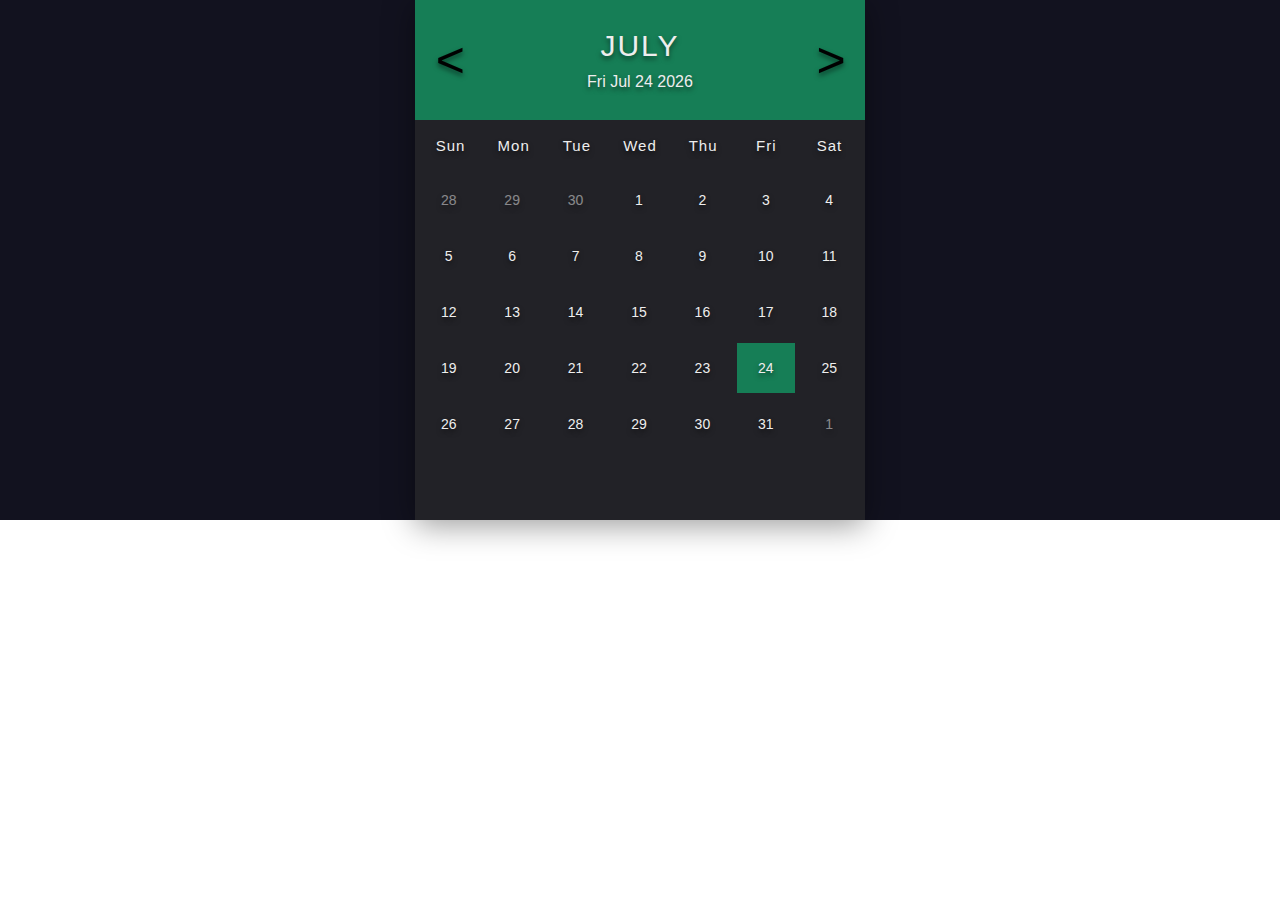
<file: Proyectos/Calendario-master/index.html>
<!DOCTYPE html>
<html lang="en">
  <head>
    <meta charset="UTF-8" />
    <meta http-equiv="X-UA-Compatible" content="IE=edge" />
    <meta name="viewport" content="width=device-width, initial-scale=1.0" />
    <title>Calendario</title>
    <link rel="stylesheet" href="CSS/styles.css" />
  </head>
  <body>
    <div class="container">
      <div class="calendar">
        <div class="month">
            <i class="fas fa-angle-left prev"><</i>
          <div class="date">
            <h1>May</h1>
            <p>Fri May 29, 2020</p>
          </div>
          <i class="fas fa-angle-right next">></i>
        </div>
        <div class="weekdays">
          <div>Sun</div>
          <div>Mon</div>
          <div>Tue</div>
          <div>Wed</div>
          <div>Thu</div>
          <div>Fri</div>
          <div>Sat</div>
        </div>
        <div class="days">
            <div class="prev-date">26</div>
            <div class="prev-date">27</div>
            <div class="prev-date">28</div>
            <div class="prev-date">29</div>
            <div class="prev-date">30</div>
            <div>1</div>
            <div>2</div>
            <div>3</div>
            <div>4</div>
            <div>5</div>
            <div>6</div>
            <div>7</div>
            <div>8</div>
            <div>9</div>
            <div>10</div>
            <div>11</div>
            <div>12</div>
            <div>13</div>
            <div>14</div>
            <div>15</div>
            <div>16</div>
            <div>17</div>
            <div>18</div>
            <div>19</div>
            <div>20</div>
            <div>21</div>
            <div>22</div>
            <div>23</div>
            <div>24</div>
            <div>25</div>
            <div>26</div>
            <div>27</div>
            <div>28</div>
            <div class="today">29</div>
            <div>30</div>
            <div>31</div>
            <div class="next-date">1</div>
            <div class="next-date">2</div>
            <div class="next-date">3</div>
            <div class="next-date">4</div>
            <div class="next-date">5</div>
            <div class="next-date">6</div>
        </div>
      </div>
    </div>

    <script src="JS/script.js"></script>
  </body>
</html>
</file>
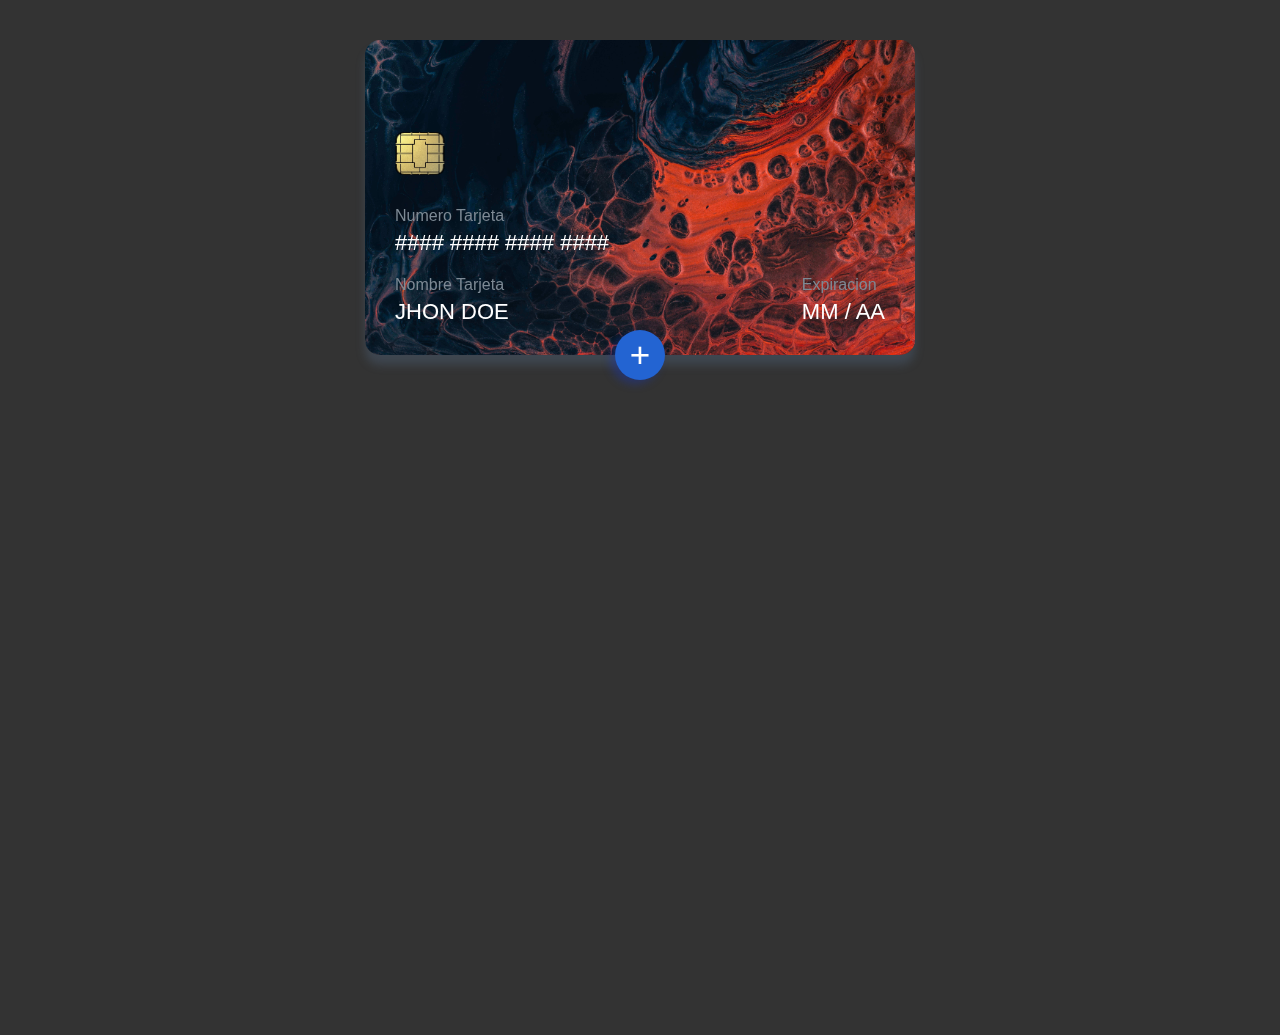
<file: Proyectos/Frmulario-con-tarjetade-credito-master/index.html>
<!DOCTYPE html>
<html lang="en">

<head>
    <meta charset="UTF-8">
    <meta http-equiv="X-UA-Compatible" content="IE=edge">
    <meta name="viewport" content="width=device-width, initial-scale=1.0">
    <title>Formulario con tarjeta de credito</title>
    <link rel="stylesheet" href="CSS/styles.css">
</head>

<body>
    <!-- Tarjeta -->
    <div class="contenedor">
        <section class="tarjeta" id="tarjeta">
            <div class="delantera">
                <div class="logo-marca" id="logo-marca">
                    <!-- <img class="logo" src="assets/images/logos/mastercard.png" alt=""> -->
                </div>
                <img src="assets/images/chip-tarjeta.png" class="chip" alt="">
                <div class="datos">
                    <div class="grupo" id="numero">
                        <p class="label">Numero Tarjeta</p>
                        <p id="numeroTarjeta" class="numero">#### #### #### ####</p>
                    </div>
                    <div class="flexbox">
                        <div class="grupo" id="nombre">
                            <p class="label">Nombre Tarjeta</p>
                            <p id="nombreTarjeta" class="nombre">Jhon Doe</p>
                        </div>

                        <div class="grupo" id="expiracion">
                            <p class="label">Expiracion</p>
                            <p class="expiracion"><span id="mesExpiracion" class="mes">MM</span> / <span id="yearExpiracion" class="year">AA</span></p>
                        </div>
                    </div>


                </div>
            </div>
            <div class="trasera">
                <div class="barra-magnetica"></div>
                <div class="datos-traseros">
                    <div class="grupo" id="firma">
                        <p class="label">Firma</p>
                        <div class="firma">
                            <p></p>
                        </div>
                    </div>
                    <div class="grupo" id="ccv">
                        <p class="label">CCV</p>
                        <p class="ccv"></p>
                    </div>
                </div>
                <p class="leyenda">
                    Lorem ipsum dolor sit amet, consectetur adipisicing elit. Voluptatum doloremque
                </p>
                <a href="#" class="link-banco">www.tubanco.com</a>
            </div>
        </section>
        <!-- Boton Abrir formulario-->
        <div class="contenedor-btn">
            <button class="btn-abrir-formulario" id="btn-abrir-formulario">+</button>
        </div>

        <!-- Formulario -->
        <form action="" id="formulario-tarjeta" class="formulario-tarjeta">
            <div class="grupo">
                <label for="inputNumero">Numero Tarjeta:</label>
                <input type="text" id="inputNumero" maxlength="19" autocomplete="off">
            </div>
            <div class="grupo">
                <label for="inputNombre">Nombre:</label>
                <input type="text" id="inputNombre" maxlength="19" autocomplete="off">
            </div>

            <div class="flexbox">
                <div class="grupo expira">
                    <label for="selectMes">Expiracion</label>
                    <div class="flexbox">
                        <div class="grupo-select">
                            <select name="mes" id="selectMes">
                                <option disabled selected>Mes</option>
                            </select>
                            <i>+</i>
                        </div>
                        <div class="grupo-select">
                            <select name="year" id="selectYear">
                                <option disabled selected>Year</option>
                            </select>
                            <i>+</i>
                        </div>
                    </div>
                </div>
                
                <div class="grupo ccv">
                    <label for="inputCCV">CCV</label>
                    <input type="text" id="inputCCV" maxlength="3">
                </div>
            </div>
            <button type="submit" class="btn-enviar">Enviar</button>
        </form>
    </div>



    <script src="JS/script.js"></script>
</body>

</html>
</file>
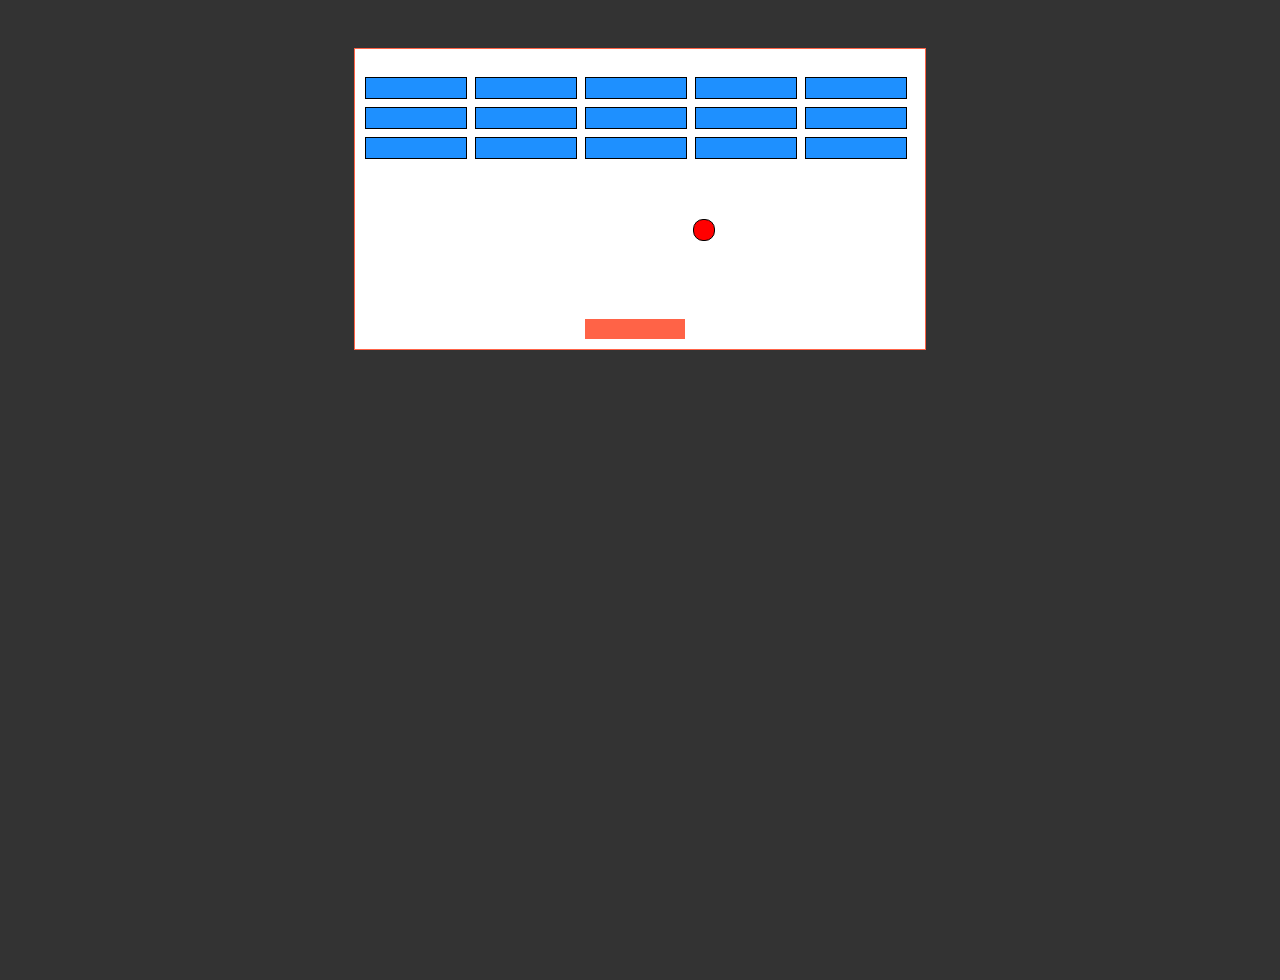
<file: Proyectos/Juego--master/index.html>
<!DOCTYPE html>
<html lang="en">
<head>
    <meta charset="UTF-8">
    <meta http-equiv="X-UA-Compatible" content="IE=edge">
    <meta name="viewport" content="width=device-width, initial-scale=1.0">
    <title>Juego</title>
    <link rel="stylesheet" href="CSS/styles.css">
</head>
<body>

    <div class="container">
        <div class="contenedor">
        </div>
    </div>
    

    <script src="Js/script.js"></script>
</body>
</html>
</file>
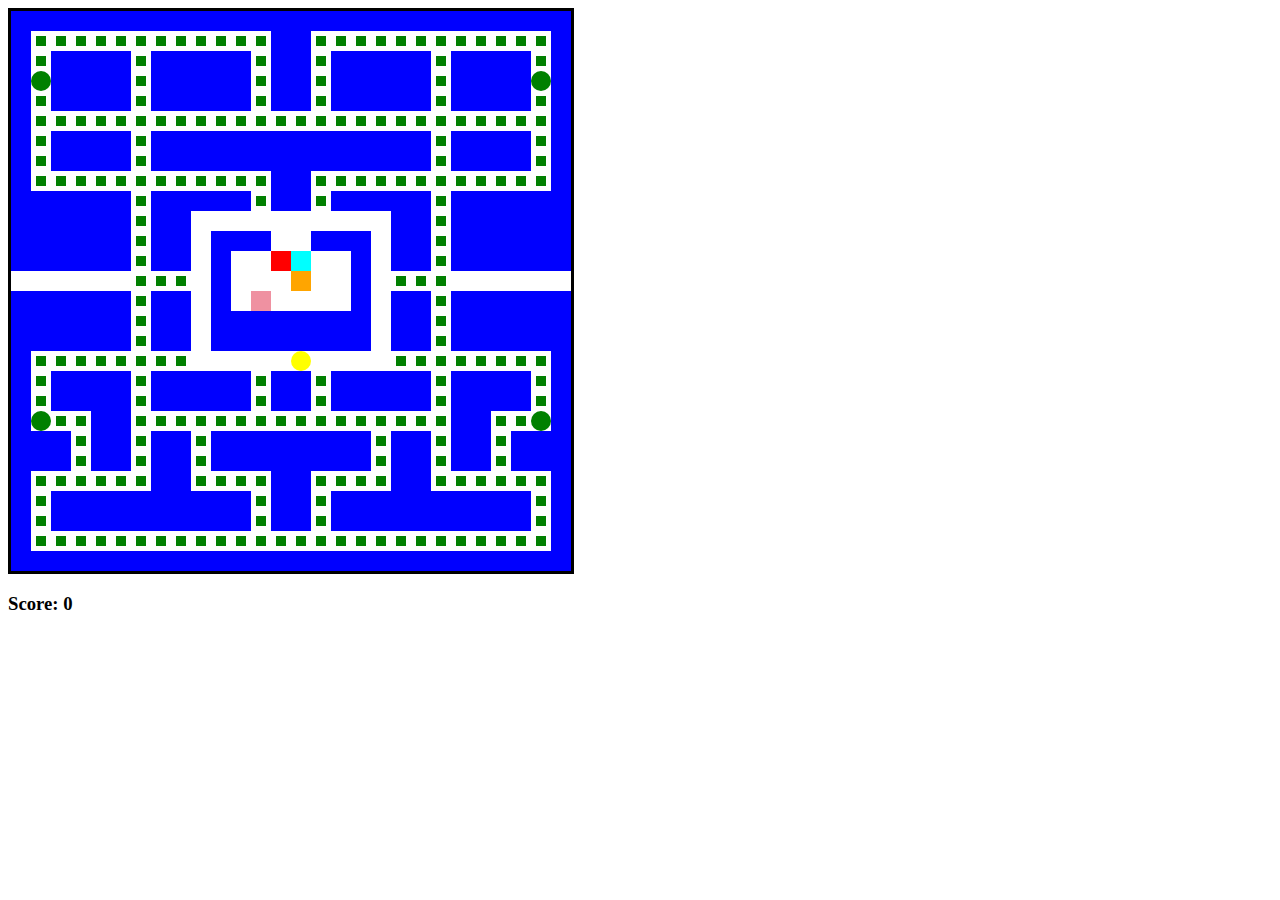
<file: Proyectos/Pac-Man-master/index.html>
<!DOCTYPE html>
<html lang="en">
<head>
    <meta charset="UTF-8">
    <meta http-equiv="X-UA-Compatible" content="IE=edge">
    <meta name="viewport" content="width=device-width, initial-scale=1.0">
    <title>Pac Man</title>
    <link rel="stylesheet" href="CSS/styles.css">
</head>
<body>
    
    <div id="grid" class="grid"></div>

    <h3>Score: <span id="score">0</span></h3>

    <script src="JS/script.js"></script>
</body>
</html>
</file>
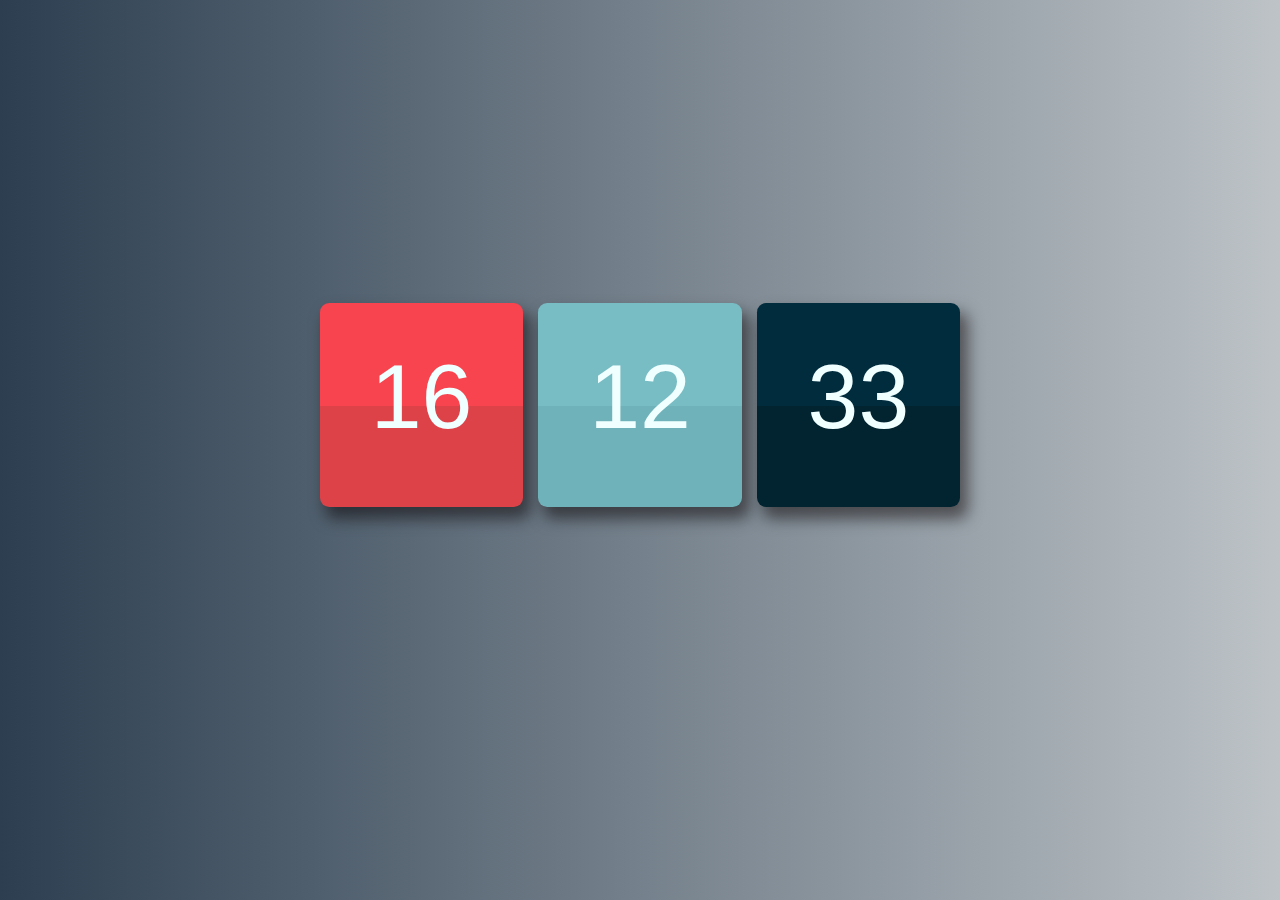
<file: Proyectos/Reloj-master/index.html>
<!DOCTYPE html>
<html lang="en">
  <head>
    <meta charset="UTF-8" />
    <meta http-equiv="X-UA-Compatible" content="IE=edge" />
    <meta name="viewport" content="width=device-width, initial-scale=1.0" />
    <title>Reloj</title>
    <link rel="stylesheet" href="CSS/style.css" />
  </head>
  <body>
    <div id="container">
      <div id="caja1">
        <label id="hora"></label>
      </div>
      <div id="caja2">
        <label id="minutos"></label>
      </div>
      <div id="caja3">
        <label id="segundos"></label>
      </div>
    </div>

    <script src="JS/script.js"></script>
  </body>
</html>
</file>
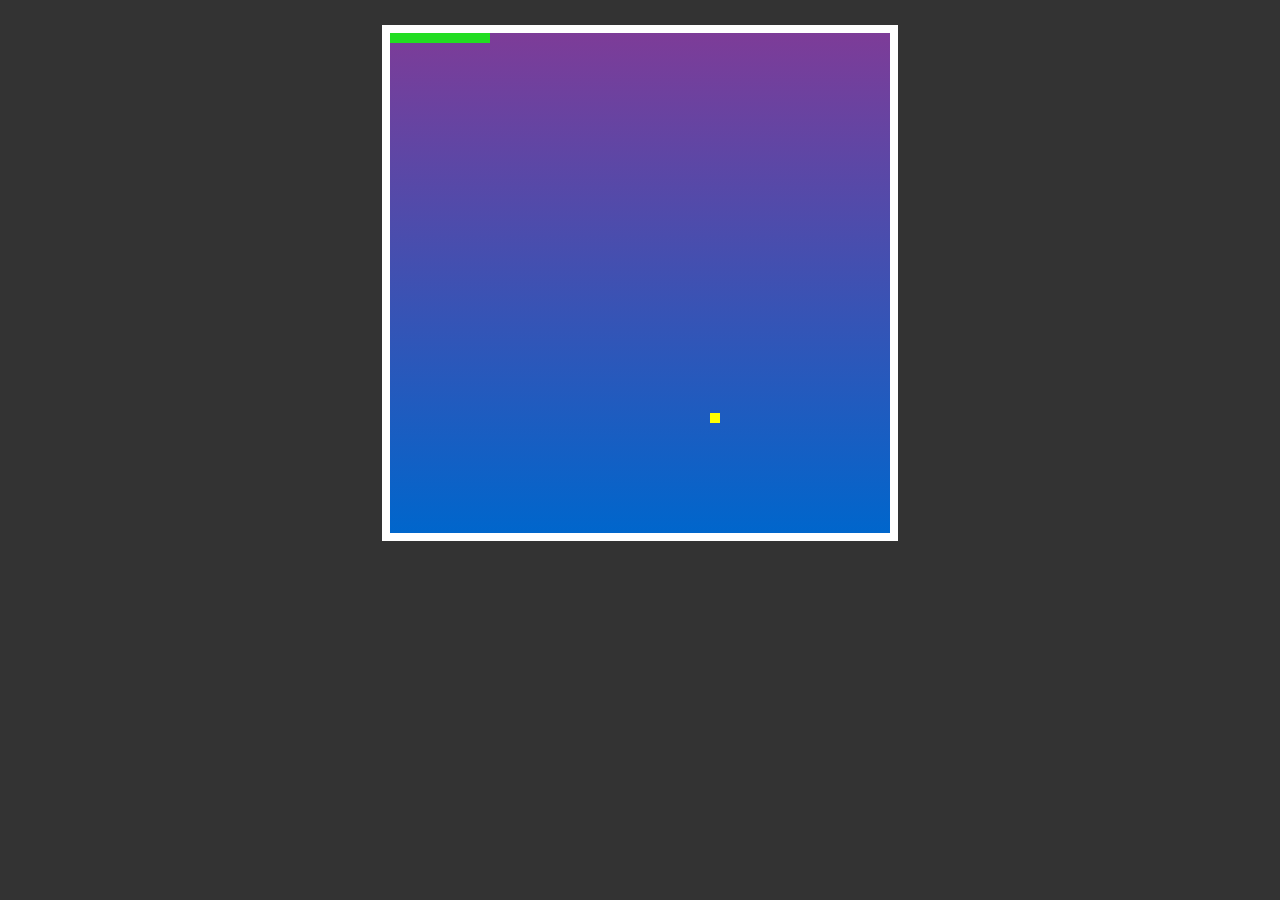
<file: Proyectos/Snake-master/index.html>
<!DOCTYPE html>
<html lang="en">
<head>
    <meta charset="UTF-8">
    <meta http-equiv="X-UA-Compatible" content="IE=edge">
    <meta name="viewport" content="width=device-width, initial-scale=1.0">
    <title>Snake</title>
    <link rel="stylesheet" href="CSS/style.css">
</head>
<body>
    
    <canvas width="500" height="500"></canvas>


    <script src="JS/script.js"></script>
</body>
</html>
</file>
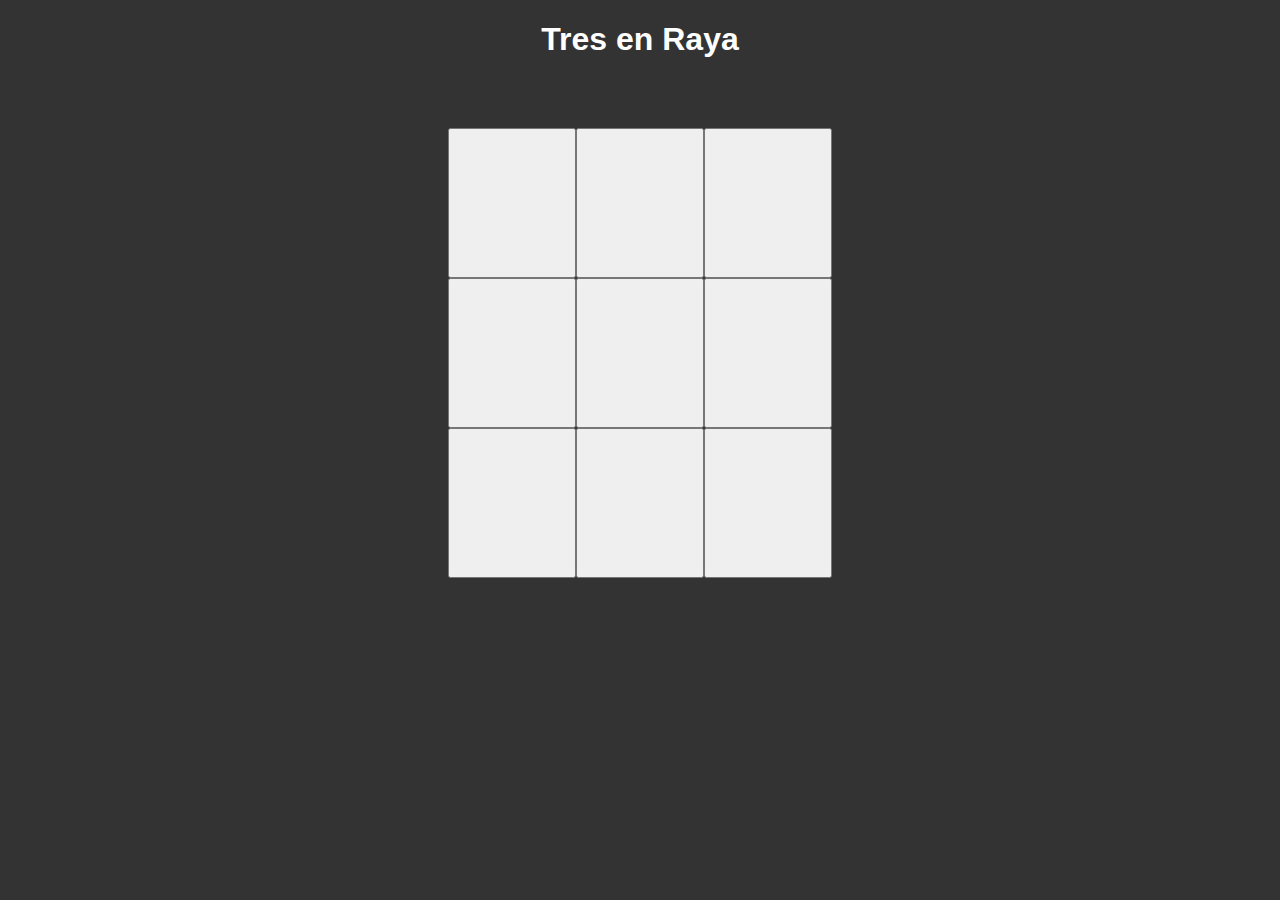
<file: Proyectos/Tres-en-raya-contra-PC-master/index.html>
<!DOCTYPE html>
<html lang="en">
  <head>
    <meta charset="UTF-8" />
    <meta http-equiv="X-UA-Compatible" content="IE=edge" />
    <meta name="viewport" content="width=device-width, initial-scale=1.0" />
    <title>Tres en Raya</title>
    <link rel="stylesheet" href="CSS/sryles.css" />
  </head>
  <body>
    <h1>Tres en Raya</h1>
    <h2 id="textoVictoria">Has Ganado! :)</h2>
    <div id="tablero">
      <button></button>
      <button></button>
      <button></button>
      <button></button>
      <button></button>
      <button></button>
      <button></button>
      <button></button>
      <button></button>
    </div>

    <script src="Js/script.js"></script>
  </body>
</html>
</file>
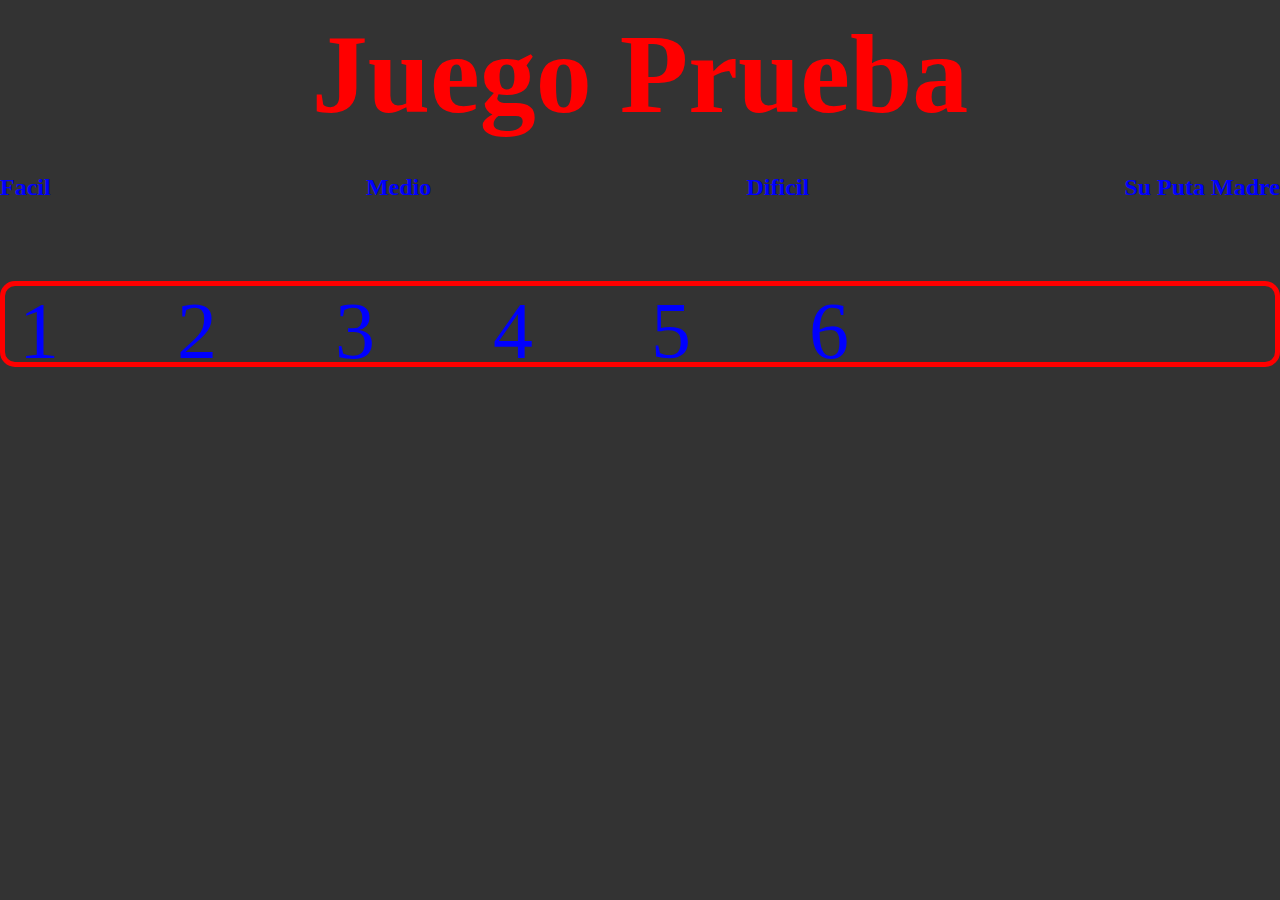
<file: Proyectos/Juego-completo-master/Principio/index.html>
<!DOCTYPE html>
<html4 lang="en">
<head>
    <meta charset="UTF-8">
    <meta http-equiv="X-UA-Compatible" content="IE=edge">
    <meta name="viewport" content="width=device-width, initial-scale=1.0">
    <title>Juego</title>
    <link rel="stylesheet" href="styles.css">
</head>
<body>
    
    <h1 class="title">Juego Prueba</h1>

    <section class="container-dificultades">
        <h2 id="facil" class="dificultades"><span>Facil</span></h2>
        <h2 id="medio" class="dificultades"><span>Medio</span></h2>
        <h2 id="dificil" class="dificultades"><span>Dificil</span></h2>
        <h2 id="dios" class="dificultades"><span>Su Puta Madre</span></h2>
    </section>

    <section class="container">
        <section class="container-niveles">
           <a id="uno" class="niveles" href="#">1</a>
           <a id="dos" class="niveles" href="#">2</a>
           <a id="tres" class="niveles" href="#">3</a>
           <a id="cuatro" class="niveles" href="#">4</a>
           <a id="cinco" class="niveles" href="#">5</a>
           <a id="seis" class="niveles" href="#">6</a>
        </section>
    </section>

    <script src="script.js"></script>
</body>
</html4
</file>
<file: Proyectos/Calendario-master/CSS/styles.css>
* {
  margin: 0;
  padding: 0;
  box-sizing: border-box;
  font-family: sans-serif;
}

html {
  font-size: 62.5%;
}

.container {
  width: 100%;
  height: 100%;
  background-color: #12121f;
  color: #eee;
  display: flex;
  justify-content: center;
  align-items: center;
}

.calendar {
  width: 45rem;
  height: 52rem;
  background-color: #222227;
  box-shadow: 0 0.5rem 3rem rgba(0, 0, 0, 0.4);
}

.prev,
.next{
  color: #000;
  font-size: 50px;
  cursor: pointer;
}

.month {
  width: 100%;
  height: 12rem;
  background-color: #167e56;
  display: flex;
  justify-content: space-between;
  align-items: center;
  padding: 0 2rem;
  text-align: center;
  text-shadow: 0 0.3rem 0.5rem rgba(0, 0, 0, 0.5);
}

.month h1 {
  font-size: 3rem;
  font-weight: 400;
  text-transform: uppercase;
  letter-spacing: 0.2rem;
  margin-bottom: 1rem;
}

.month p {
  font-size: 1.6rem;
}

.weekdays {
  width: 100%;
  height: 5rem;
  padding: 0 0.4rem;
  display: flex;
  align-items: center;
}

.weekdays div {
  font-size: 1.5rem;
  font-weight: 400;
  letter-spacing: 0.1rem;
  width: calc(44.2rem / 7);
  display: flex;
  justify-content: center;
  align-items: center;
  text-shadow: 0 0.3rem 0.5rem rgba(0, 0, 0, 0.5);
}

.days {
  width: 100%;
  display: flex;
  flex-wrap: wrap;
  padding: 0.2rem;
}

.days div {
  font-size: 1.4rem;
  margin: 0.3rem;
  width: calc(40.2rem / 7);
  height: 5rem;
  display: flex;
  justify-content: center;
  align-items: center;
  text-shadow: 0 0.3rem 0.5rem rgba(0, 0, 0, 0.5);
  transition: background-color 0.2s;
}
.days div:hover:not(.today) {
  background-color: #262626;
  border: 0.2rem solid #777;
  cursor: pointer;
}

.prev-date,
.next-date {
  opacity: 0.5;
}

.today {
  background-color: #167e56;
}
</file>
<file: Proyectos/Frmulario-con-tarjetade-credito-master/CSS/styles.css>
* {
  padding: 0;
  margin: 0;
  box-sizing: border-box;
}

body {
  background-color: #333;
  font-family: sans-serif;
}

.contenedor {
  width: 90%;
  max-width: 1000px;
  padding: 40px 20px;
  margin: auto;
  display: flex;
  flex-direction: column;
  align-items: center;
}

/* Estilos generales de las tarjetas */

.tarjeta {
  width: 100%;
  max-width: 550px;
  position: relative;
  color: #fff;
  transition: 0.3s ease all;
  transform: rotateY(0deg);
  transform-style: preserve-3d;
  cursor: pointer;
  z-index: 2;
}

.tarjeta.active {
  transform: rotateY(180deg);
}

.tarjeta > div {
  padding: 30px;
  border-radius: 15px;
  min-height: 315px;
  display: flex;
  flex-direction: column;
  justify-content: space-between;
  box-shadow: 0 10px 10px 0 rgba(90, 116, 148, 0.3);
}

/* Tarjeta delantera */

.delantera {
  width: 100%;
  background: url(../assets/images/bg-tarjeta/bg-tarjeta-02.jpg);
  background-size: cover;
}

.logo-marca {
  text-align: right;
  min-height: 50px;
}

.logo-marca img {
  width: 100%;
  height: 100%;
  object-fit: cover;
  max-width: 80px;
}

.chip {
  width: 100%;
  max-width: 50px;
  margin-bottom: 20px;
}

.label {
  font-size: 16px;
  color: #7d8994;
  margin-bottom: 5px;
}

.numero,
.nombre,
.expiracion {
  color: #fff;
  font-size: 22px;
  text-transform: uppercase;
}

.flexbox {
  display: flex;
  justify-content: space-between;
  margin-top: 20px;
}

/* Tarjeta trasera */

.trasera {
  background: url(../assets/images/bg-tarjeta/bg-tarjeta-02.jpg);
  background-size: cover;
  position: absolute;
  top: 0;
  transform: rotateY(180deg);
  backface-visibility: hidden;
}

.barra-magnetica {
  height: 40px;
  background: #000;
  width: 100%;
  position: absolute;
  top: 30px;
  left: 0;
}

.datos-traseros {
  margin-top: 60px;
  display: flex;
  justify-content: space-between;
}

.trasera .datos p {
  margin-bottom: 5px;
}

#firma {
  width: 70%;
}

.firma {
  height: 40px;
  background: repeating-linear-gradient(
    #87ceeb 0,
    #87ceeb 5px,
    #ffa500 5px,
    #ffa500 10px
  );
}

.firma p {
  line-height: 40px;
  font-family: cursive;
  color: #000;
  font-size: 30px;
  padding: 0 10px;
  text-transform: capitalize;
}

#ccv {
  width: 20%;
}

.ccv {
  background: #fff;
  height: 40px;
  color: #000;
  padding: 10px;
  text-align: center;
}

.leyenda {
  font-size: 14px;
  line-height: 24px;
}

.link-banco {
  font-size: 14px;
  color: #fff;
}

/* Contenedor del boton */

.btn-abrir-formulario {
  width: 50px;
  height: 50px;
  font-size: 35px;
  line-height: 20px;
  background: #2364d2;
  color: #fff;
  position: relative;
  top: -25px;
  z-index: 3;
  border-radius: 25px;
  box-shadow: -5px 4px 8px rgba(24, 56, 182, 0.4);
  padding: 5px;
  transition: all 0.2s ease;
  border: none;
  cursor: pointer;
}

.btn-abrir-formulario:hover {
  background: #1850b1;
}

.btn-abrir-formulario.active {
  transform: rotate(45deg);
}

/* Formulario de tarjeta */
.formulario-tarjeta {
  background: #fff;
  width: 100%;
  padding: 150px 30px 30px 30px;
  max-width: 700px;
  border-radius: 10px;
  position: relative;
  top: -150px;
  z-index: 1;
  clip-path: polygon(0 0, 100% 0, 100% 0, 0 0);
  transition: clip-path 0.3s ease-out;
}

.formulario-tarjeta.active {
  clip-path: polygon(0 0, 100% 0, 100% 100%, 0 100%);
}

.formulario-tarjeta label{
    display: block;
    color: #7d8994;
    margin-bottom: 5px;
    font-size: 16px;
}

.formulario-tarjeta input,
.formulario-tarjeta select,
btn-enviar{
    border: 2px solid #ced6e0;
    font-size: 18px;
    height: 50px;
    width: 100%;
    padding: 5px 12px;
    transition: .3 ease all;
    border-radius: 5px;
}

.formulario-tarjeta input:hover,
.formulario-tarjeta select:hover{
    border: 2px solid #93bded;
}

.formulario-tarjeta input:focus,
.formulario-tarjeta select:focus{
    outline: rgb(4,4,4);
    box-shadow: 1px 7px 10px -5px rgba(90,116,148,0.3);
}

.formulario-tarjeta input{
    margin: 20px;
    text-transform: uppercase;
}

.formulario-tarjeta .flexbox{
    display: flex;
    justify-content: space-between;
}

.expira{
    width: 100%;
}

.ccv{
    min-width: 100px;
    display: flex;
    flex-direction: column;
}

.grupo-select{
    width: 100%;
    margin-right: 15px;
    position: relative;
}

.formulario-tarjeta select{
    -webkit-appearance: none;
}

.formulario-tarjeta .grupo-select i{
    position: absolute;
    color: #ced6e0;
    top: 18px;
    right: 15px;
    transition: .3s ease all;
    cursor: pointer;
}

.formulario-tarjeta .grupo-select:hover i{
    color: #333;
}

.btn-enviar{
    margin: 15px;
    border: none;
    padding: 10px;
    font-size: 22px;
    color: #fff;
    background: #2364d2;
    box-shadow: 2px 2px 10px 0px rgba(0,85,212,0.4);
    cursor: pointer;
    width: 100%;
}

.btn-enviar:hover{
    background: #1850b1;
}
</file>
<file: Proyectos/Juego--master/CSS/styles.css>
body{
    background-color: #333;
}

.container{
    width: 900px;
    height: 100vh;
    margin: 2rem auto;
}

.contenedor{
    width: 570px;
    height: 300px;
    position: relative;
    border: 1px solid tomato;
    margin: 3rem auto;
    background-color: #fff;
}

.bloque{
    height: 20px;
    width: 100px;
    background-color: dodgerblue;
    position: absolute;
    border: 1px solid black;
}

.usuario{
    width: 100px;
    height: 20px;
    position: absolute;
    background-color: tomato;
    
}

.bola{
    height: 20px;
    width: 20px;
    position: absolute;
    border-radius: 10px;
    background-color: red;
    border: 1px solid black;
}
</file>
<file: Proyectos/Pac-Man-master/CSS/styles.css>
.grid{
    display: flex;
    flex-wrap: wrap;
    width: 560px;
    height: 560px;
    border: solid black;
}

.grid div {
    width: 20px;
    height: 20px;
}

.pac-dot{
    background-color: green;
    border: 5px solid white;
    box-sizing: border-box;
}

.wall{
    background-color: blue;
}

.power-pellet{
    background-color: green;
    border-radius: 10px;
}

.blinky{
    background-color: red;
    border: 0px;
}

.pinky{
    background-color: rgb(239, 145, 161);
    border: 0px;
}

.clyde{
    background-color: orange;
    border: 0px;
}

.inky{
    background-color: cyan;
    border: 0px;
}

.scared-ghost {
    background-color: aquamarine;
    border: 0px;
}

.pac-man{
    background-color: yellow;
    border-radius: 10px;
}
</file>
<file: Proyectos/Reloj-master/CSS/style.css>
* {
    margin: 0;
    padding: 0;
    box-sizing: border-box;
  }
  
  html {
    font-family: sans-serif;
    font-size: 63.5%;
  }
  
  body {
      height: 90vh;
    display: flex;
    flex-direction: column;
    justify-content: center;
    align-items: center;
    background: #bdc3c7;
    background: -webkit-linear-gradient(to right, #2c3e50, #bdc3c7);
    background: linear-gradient(to right, #2c3e50, #bdc3c7);
  }

  #container{
      text-align: center;
      display: grid;
      grid-template-columns: 1fr 1fr 1fr;
      grid-gap: 1.5rem;
  }

  #caja1, #caja2, #caja3{
      display: inline-block;
      text-align: center;
      vertical-align: middle;
      padding-top: 20%;
      width: 20rem;
      height: 20rem;
      font-size: 9rem;
      border-radius: 0.9rem;

      box-shadow: 0.6rem 1rem 1.5rem 0.1rem rgba(8,0,0,0.507);
  }

  #caja1{
      background-color: #f7444e;
      color: azure;
      border-bottom: 10rem solid #dd4249;
  }

  #caja2{
      background-color: #78bcc4;
      color: azure;
      border-bottom: 10rem solid #6fb2b9;
  }

  #caja3{
      background-color: #002c3e;
      color: azure;
      border-bottom: 10rem solid #022431;
  }
</file>
<file: Proyectos/Snake-master/CSS/style.css>
body {
  background: #333;
  text-align: center;
  margin: 25px 0 0 0;
}

canvas {
  border: solid 8px #fff;
  background: linear-gradient(
    0deg,
    rgba(0, 102, 204, 1) 0%,
    rgba(125, 60, 152, 1) 100%
  );
}
</file>
<file: Proyectos/Tres-en-raya-contra-PC-master/CSS/sryles.css>
body{
    background-color: #333;
    color: #fff;
    font-family: sans-serif;
}

h1, h2{
    text-align: center;
}

h1{
    font-size: 2em;
}

h2{
    font-size: 1.5em;
}

#tablero{
    margin: auto;
    width: 30vw;
    max-width: 100%;
    display: flex;
    flex-wrap: wrap;

}

#tablero>button{
    width: 150px;
    height: 150px;
    max-width: 33.33%;
    font-size: 5em;
    color: red;
}

#textoVictoria{
    visibility: hidden;
    color: #80ff00;
}
</file>
<file: Proyectos/Juego-completo-master/Principio/styles.css>
*{
    box-sizing: border-box;
    margin: 0;
    padding: 0;
    text-decoration: none;
}

body{
    background-color: #333;
    color: #fff;
}

.title{
    padding: 10px;
    text-align: center;
    font-size: 7rem;
    color: #ff0000;
}

.container-dificultades{
    display: flex;
    align-items: center;
    justify-content: space-between;
    margin-top: 25px;
}

.dificultades{
    color: #0000ff;
    cursor: pointer;
    transition: 0.2s;
}

.container{
    display: flex;
    height: 100%;
    width: 100%;
    border: 5px solid #ff0000;
    border-radius: 15px;
    margin-top: 5rem;
    align-items: center;
    justify-content: space-between;
}

.niveles{
    display: inline-block;
    width: 140px;
    height: 10px;
    margin-left: 14px;
    font-size: 5rem;
    transition: 0.2s;
    color: #0000ff;
}

.niveles:hover{
    color: #008000;
}

.dificultades:hover{
    color: #008000;
}
</file>
